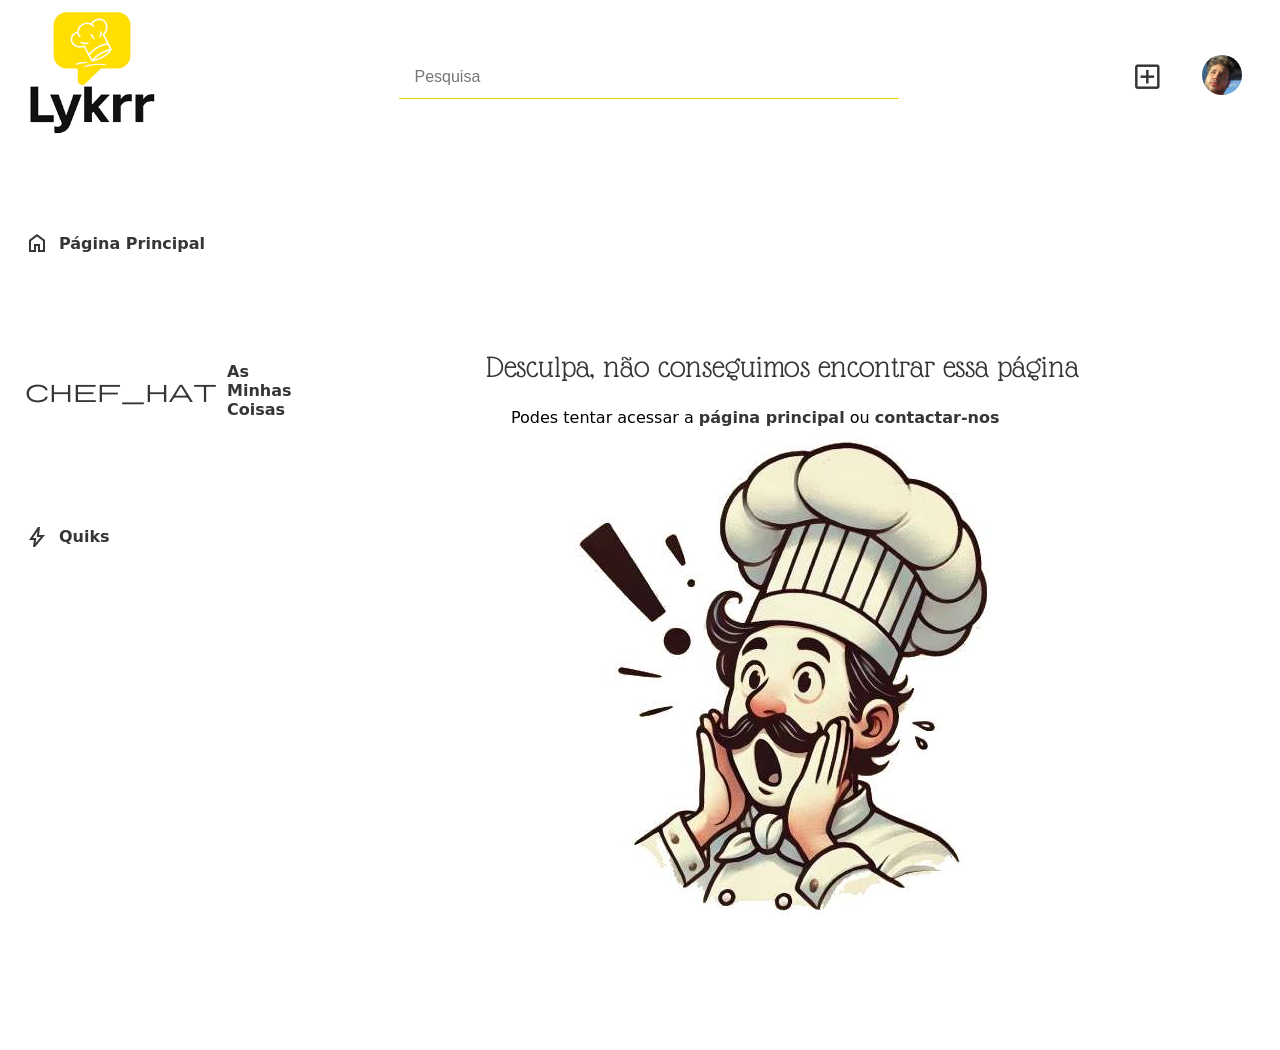
<file: error-page.html>
<!DOCTYPE html>
<html lang="pt-pt">
<head>
    <meta charset="UTF-8">
    <meta name="viewport" content="width=device-width, initial-scale=1.0">
    <title>Lykrr</title>
    <link rel="stylesheet" href="estilos/style.css">
    <link rel="stylesheet" href="estilos/desktop.css" media="screen and (min-width: 1100px)">
    <link rel="stylesheet" href="estilos/error-page.css">
    <link href="https://fonts.googleapis.com/css2?family=Material+Symbols+Outlined" rel="stylesheet" />
</head>
<body>
    <header id="cabecalho-principal">
        <h1>
            <a href="#">
                <picture>
                    <source media="(max-width: 600px)" srcset="imagens/logos/logo-p.png" width="80px">
                    <source media="(max-width: 900px)" srcset="imagens/logos/logo-m.png" width="100px">
                    <img src="imagens/logos/logo-m.png" alt="Logo do Lykrr" width="130px">
                </picture>
            </a>
        </h1>
        <form action="#" method="get">
            <input type="search" name="pesquisa" id="pesquisa" placeholder="Pesquisa">
            <input type="submit" value="Pesquisar">
        </form>
        <div>
            <a href="#" id="chef_hat"><span class="material-symbols-outlined">chef_hat</span></a>
            <a href="#" id="add_box"><span class="material-symbols-outlined">add_box</span></a>
            <a href="#"><img src="imagens/fotos-perfil/tiago-p.png" alt="Foto de perfil de Tiago Daniel"></a>
        </div>
    </header>    
    
    <main id="error-page">
        <div id="texto">
            <h1>Desculpa, não conseguimos encontrar essa página</h1>
            <p>Podes tentar acessar a <a href="">página principal</a> ou <a href="">contactar-nos</a></p>
        </div>
        <img src="imagens/ilustracoes/chef-espantado.jpg" alt="Ilustração de um Chef espantado">
    </main>

    <aside class="menu">
        <a href="#" class="ativo"><span class="material-symbols-outlined">home</span> <span class="descricao-icone">Página Principal</span></a>
        <a href=""><span class="material-symbols-outlined">chef_hat</span> <span class="descricao-icone">As Minhas Coisas</span></a>
        <a href=""><span class="material-symbols-outlined">bolt</span> <span class="descricao-icone">Quiks</span></a>
    </aside>
    <footer class="menu">
        <a href="#" class="ativo"><span class="material-symbols-outlined">home</span></a>
        <a href=""><span class="material-symbols-outlined">add_box</span></a>
        <a href=""><span class="material-symbols-outlined">bolt</span></a>
        <a href=""><span class="material-symbols-outlined">search</span></a>
    </footer>
</body>
</html>
</file>
<file: estilos/style.css>
@charset "UTF-8";
@import url('https://fonts.googleapis.com/css2?family=Akaya+Kanadaka&family=Glass+Antiqua&display=swap');

:root {
    --cor0: #F7D500;
    --cor1: #ED7D3A;
    --cor2: #2DBF71;
    --cor3: #EF2356;
    --cor4: #363537;
    --cor5: #FFFFFF;
}

* {
    padding: 0px;
    margin: 0px;
    box-sizing: border-box;
    scrollbar-width: none;
}

html, body {
    font-family: system-ui, -apple-system, BlinkMacSystemFont, 'Segoe UI', Roboto, Oxygen, Ubuntu, Cantarell, 'Open Sans', 'Helvetica Neue', sans-serif;
    width: 100vw;
    height: 100vh;
    font-weight: 600;
}

h1 {
    font-family: "Glass Antiqua", sans-serif;
    font-size: 2.5em;
    font-weight: 400;
    font-style: normal;
}

h2 {
    font-family: "Akaya Kanadaka", sans-serif;
    font-size: 1.6em;
    padding: 20px 0px 0px 0px;
}

header#cabecalho-principal {
    width: 100vw;
    padding: 8px 20px 0px 20px;
    position: fixed;
    background-color: var(--cor5);

    top: 0;
    left: 0;

    display: flex;
    flex-flow: row nowrap;
    justify-content: space-between;
    align-items: center;

    z-index: 10;
}

header#cabecalho-principal > h1 {
    margin-left: 7px;
}

header#cabecalho-principal > form {
    visibility: hidden;
}

header#cabecalho-principal > form > input {
    width: 0vw;
}

header#cabecalho-principal > div {
    width: 35vw;

    display: flex;
    flex-flow: row nowrap;
    justify-content: flex-end;
    align-items: center;
}

header#cabecalho-principal > div > a {
    padding: 8px;
    color: var(--cor4);
    text-decoration: none;
}

header#cabecalho-principal > div > a#add_box {
    display: none;
}

header#cabecalho-principal > div > a > span {
    font-size: 1.7em;
}

header#cabecalho-principal > div > a > img {
    width: 35px;
    border-radius: 50%;
    margin: 0px 10px;
}

main#index {
    display: flex;
    flex-flow: column nowrap;
    justify-content: space-evenly;
    align-items: center;
}

main#index > nav#menu-selecao-topo {
    width: 90vw;
    margin-top: 110px;
    margin-bottom: -85px;
    margin-left: -7vw;
    overflow-x: scroll;
    overflow-y: hidden;
    scrollbar-width: none;
}

main#index > nav#menu-selecao-topo > ul {
    width: 100%;
    list-style: none;

    display: flex;
    flex-flow: row nowrap;
    justify-content: flex-start;
    align-items: center;
}

main#index > nav#menu-selecao-topo > ul > li {
    margin: 10px;
    padding: 5px;
    border-radius: 25px;
    box-shadow: 0px 0px 7px rgba(0, 0, 0, 0.2);
    transition: 0.2s;
}

main#index > nav#menu-selecao-topo > ul > li:hover {
    transform: scale(110%);
}

main#index > nav#menu-selecao-topo > ul > li > a {
    width: 110px;
    height: 20px;
    color: var(--cor4);
    text-decoration: none;

    display: flex;
    flex-flow: row nowrap;
    justify-content: center;
    align-items: center;

    transition: 0.2s;
    cursor: pointer;
}

main#index > nav#menu-selecao-topo > ul > li > a:hover {
    color: var(--cor1);
}

main#index > nav#menu-selecao-topo > ul > li > a > img {
    width: 25px;
}










main#index > article {
    width: 100vw;
    margin-top: 100px;

    display: flex;
    flex-flow: column nowrap;
    justify-content: space-evenly;
    align-items: center;
}

main#index > article > header {
    width: 90%;
    padding: 12px;
    
    display: flex;
    flex-flow: row nowrap;
    justify-content: space-between;
    align-items: center;
}

main#index > article > header > span.data {
    font-size: 0.8em;
    font-weight: lighter;
}

main#index > article > header > a {
    text-decoration: none;
    color: var(--cor4);
    
    display: flex;
    flex-flow: row nowrap;
    justify-content: space-between;
    align-items: center;
}

main#index > article > header > a > img {
    width: 37.5px;
    border-radius: 50%;
    margin-right: 10px;
}

main#index > article > section {
    width: 92.5%;

    display: flex;
    flex-flow: column nowrap;
    justify-content: space-evenly;
    align-items: center;
}

main#index > article > section > a {
    width: 100%;
}

main#index > article > section > a > img {
    width: 100%;
    border-radius: 30px;
}

main#index > article > section > aside.dados {
    margin-left: 5%;
    align-self: flex-start;
}

main#index > article > section > aside.dados > h2 {
    margin-top: -10px;
}

main#index > article > section > aside.dados > p {
    font-size: 0.9em;
    font-weight: normal;
    margin: 10px 0px 15px 0px;
}

main#index > article > aside {
    width: 92.5%;
    margin-top: 10px;

    position: relative;
}

main#index > article > aside > div.icones {
    width: 240px;
    position: absolute;
    right: 0;

    display: flex;
    flex-flow: row nowrap;
    justify-content: space-between;
    align-items: center;
}

main#index > article > aside > div.icones > span {
    width: 60px;
}

main#index > article > aside > div.numeros {
    width: 120px;
    position: absolute;
    top: 40px;
    right: 120px;

    display: flex;
    flex-flow: row nowrap;
    justify-content: space-between;
    align-items: center;
}

main#index > article > aside > div.numeros > span {
    width: 60px;
}


main#index > article > aside > div.icones > span {
    font-size: 1.8em;
}

main#index > article > aside > div.icones > span > img, main#index > article > aside > div.icones > span {
    transition: 0.3s;
    cursor: pointer;
}

main#index > article > aside > div.icones > span > img:hover, main#index > article > aside > div.icones > span:hover {
    transform: scale(115%);
}

main#index > article > aside > div.numeros > span {
    font-size: 0.9em;
}
















aside.pessoas-desktop {
    display: none;
}

aside.pessoas-mobile {
    width: 100vw;
    height: 500px;
    margin-top: 75px;
    position: relative;

    overflow-x: scroll;
    overflow-y: hidden;
    scroll-snap-type: x mandatory;
    scroll-behavior: smooth;
    scrollbar-width: none;
}

aside.pessoas-mobile > h2 {
    display: block;
    position: absolute;
    top: 40px;
    left: 20%;
    padding-bottom: 50px;
    color: var(--cor2);
}

aside.pessoas-mobile > nav {
    width: 240%;
    height: 500px;
    position: absolute;
    top: 75px;

    display: flex;
    flex-flow: row nowrap;
    justify-content: flex-start;
    align-items: center;
}

aside.pessoas-mobile > nav > ul {
    list-style: none;
    margin-top: -80px;

    display: flex;
    flex-flow: row nowrap;
    justify-content: center;
    align-items: center;
}

aside.pessoas-mobile > nav > ul > li {
    width: 300px;
    height: 375px;
    margin: 40px 10px 10px 10px;
    box-shadow: 0px 0px 7px rgba(0, 0, 0, 0.2);
    border-radius: 25px;
    background-color: var(--cor5);

    display: flex;
    flex-flow: column nowrap;
    justify-content: flex-start;
    align-items: center;

    scroll-snap-align: center;
    scroll-snap-stop: always;
}

aside.pessoas-mobile > nav > ul > li > a {
    text-align: center;
    text-decoration: none;
    color: var(--cor4);
    margin-top: 10px;

    display: flex;
    flex-flow: column nowrap;
    justify-content: space-between;
    align-items: center;
}

aside.pessoas-mobile > nav > ul > li > a > img {
    width: 85px;
    border-radius: 50%;
    margin-top: 0px;
}

aside.pessoas-mobile > nav > ul > li > button {
    color: var(--cor5);
    border-radius: 10px;
    padding: 10px 20px;
    font-weight: bold;
    font-size: 0.9em;
    margin-top: 20px;
    border: none;
}

aside.pessoas-mobile > nav > ul > li > button.seguir {
    background-color: var(--cor3);
}

aside.pessoas-mobile > nav > ul > li > button.a-seguir {
    background-color: var(--cor0);
}









aside.menu {
    display: none;
}

footer.menu {
    width: 100vw;
    position: fixed;
    bottom: 0;
    left: 0;
    padding: 12px 35px;
    padding-bottom: max(12px, env(safe-area-inset-bottom));
    background-color: var(--cor5);

    display: flex;
    flex-flow: row nowrap;
    justify-content: space-between;
    align-items: center;

    z-index: 10;
}

footer.menu > a {
    color: var(--cor4);
    text-decoration: none;
}

footer.menu > a.ativo {
    color: var(--cor0);
}

footer.menu > a > span {
    font-size: 1.65em;
}
</file>
<file: estilos/desktop.css>
@charset "UTF-8";
@import url('https://fonts.googleapis.com/css2?family=Akaya+Kanadaka&family=Glass+Antiqua&display=swap');

:root {
    --cor0: #F7D500;
    --cor1: #ED7D3A;
    --cor2: #2DBF71;
    --cor3: #EF2356;
    --cor4: #363537;
    --cor5: #FFFFFF;
}

header#cabecalho-principal > form {
    visibility: visible;
    margin-left: 60px;
}

header#cabecalho-principal > form > input[type="search"] {
    font-size: 1em;
    width: 500px;
    padding: 12px 12px 12px 16px;
    border: none;
    border-bottom: 1px solid var(--cor0);
    outline: none;
    overflow: hidden;
}

header#cabecalho-principal > form > input[type="search"]:focus {
    border: none;
    border-bottom: 1px solid var(--cor0);
}

header#cabecalho-principal > form > input[type="submit"] {
    display: none;
}

header#cabecalho-principal > div {
    width: 180px;
}

header#cabecalho-principal > div > a#chef_hat {
    display: none;
}

header#cabecalho-principal > div > a#add_box {
    font-size: 1.2em;
    padding-right: 20px;
    transition: 0.3s;

    display: inline-flex;
}

header#cabecalho-principal > div > a#add_box:hover {
    color: var(--cor1);
}

header#cabecalho-principal > div > a > img {
    width: 40px;
}




main#index > nav#menu-selecao-topo {
    width: 42.5vw;
    margin: 127px auto -45px auto;
}

main#index > nav#menu-selecao-topo > ul > li {
    border: none;
    box-shadow: 0px 0px 3px rgba(0, 0, 0, 0.2);
    transition: 0.2s;
}

main#index > nav#menu-selecao-topo > ul > li:hover {
    transform: scale(110%);
}







main#index > article {
    width: 535px;
    margin-top: 65px;
    border-radius: 35px;
}

main#index > article > header {
    width: 500px;
}

main#index > article > header > a > span {
    font-size: 0.9em;
}

main#index > article > section {
    width: 90%;
}

main#index > article > section > a {
    width: 500px;

    display: flex;
    flex-flow: row nowrap;
    justify-content: center;
    align-items: center;
}

main#index > article > section > a > img {
    width: 500px;
    transition: 0.3s;
}

main#index > article > section > a > img:hover {
    transform: scale(101.5%);
    box-shadow: 0px 0px 10px rgba(0, 0, 0, 0.7);
}

main#index > article > section > aside.dados {
    margin-left: 0%;
}

main#index > article > aside {
    width: 515px;
    margin-top: 0px;
    margin-bottom: 25px;
}








aside.menu {
    width: 265px;
    height: 500px;
    padding-left: 10px;
    position: fixed;
    top: 140px;

    display: flex;
    flex-flow: column nowrap;
    justify-content: space-evenly;
    align-items: flex-start;
}

aside.menu > a {
    width: 95%;
    padding: 15px;
    border-radius: 25px;
    color: var(--cor4);
    text-decoration: none;

    display: flex;
    flex-flow: row nowrap;
    justify-content: flex-start;
    align-items: center;

    transition: 0.3s;
}

aside.menu > a:hover {
    color: var(--cor1);
}

aside.menu > a > span.descricao-icone {
    padding-left: 10px;
}








aside.pessoas-mobile {
    display: none;
}

aside.pessoas-desktop {
    display: block;
    width: 425px;
    height: 600px;
    position: fixed;
    top: 140px;
    left: 75%;

    overflow-x: scroll;
    overflow-y: hidden;
    scroll-snap-type: x mandatory;
    scroll-behavior: smooth;
    scrollbar-width: none;
}

aside.pessoas-desktop > h2 {
    margin-bottom: 15px;
    position: fixed;
    color: var(--cor2);
    display: block;
    margin: auto;
}

aside.pessoas-desktop > nav {
    width: 240%;
    height: 500px;
    position: absolute;
    top: 60px;

    display: flex;
    flex-flow: row nowrap;
    justify-content: flex-start;
    align-items: center;
}

aside.pessoas-desktop > nav > ul {
    list-style: none;
    margin-top: -50px;

    display: flex;
    flex-flow: row nowrap;
    justify-content: center;
    align-items: center;
}

aside.pessoas-desktop > nav > ul > li {
    width: 245px;
    height: 410px;
    margin: 10px;
    box-shadow: 0px 0px 7px rgba(0, 0, 0, 0.2);
    border-radius: 35px;
    background-color: var(--cor5);

    display: flex;
    flex-flow: column nowrap;
    justify-content: flex-start;
    align-items: center;

    scroll-snap-align: center;
    scroll-snap-stop: always;
}

aside.pessoas-desktop > nav > ul > li > a {
    text-align: center;
    text-decoration: none;
    color: var(--cor4);
    margin-top: 10px;

    display: flex;
    flex-flow: column nowrap;
    justify-content: space-between;
    align-items: center;
}

aside.pessoas-desktop > nav > ul > li > button {
    color: var(--cor5);
    border-radius: 10px;
    padding: 10px 20px;
    font-weight: bold;
    font-size: 0.9em;
    margin-top: 20px;
    border: none;
}

aside.pessoas-desktop > nav > ul > li > button.seguir {
    background-color: var(--cor3);
}

aside.pessoas-desktop > nav > ul > li > button.a-seguir {
    background-color: var(--cor0);
}

aside.pessoas-desktop > nav > ul > li > a > img {
    width: 85px;
    border-radius: 50%;
}

footer.menu {
    display: none;
}
</file>
<file: estilos/error-page.css>
@charset "UTF-8";

main {
    width: calc(100vw - 285px);
    height: calc(100vh - 120px);
    margin-left: 285px;
    margin-top: 150px;
    display: flex;
    flex-flow: row wrap;
    justify-content: center;
    align-items: flex-start;
}

main > div#texto > h1 {
    margin-top: 200px;
    font-family: "Glass Antiqua", serif;
    font-size: 2em;
    color: var(--cor4);
}

main > div#texto > p {
    margin-top: 25px;
    text-indent: 25px;
    font-weight: normal;
}

main > div#texto > p > a {
    text-decoration: none;
    font-weight: bold;
    color: var(--cor4);
    cursor: pointer;
    transition: color 0.2s;
}

main > div#texto > p > a:hover {
    color: var(--cor0);
}
</file>
